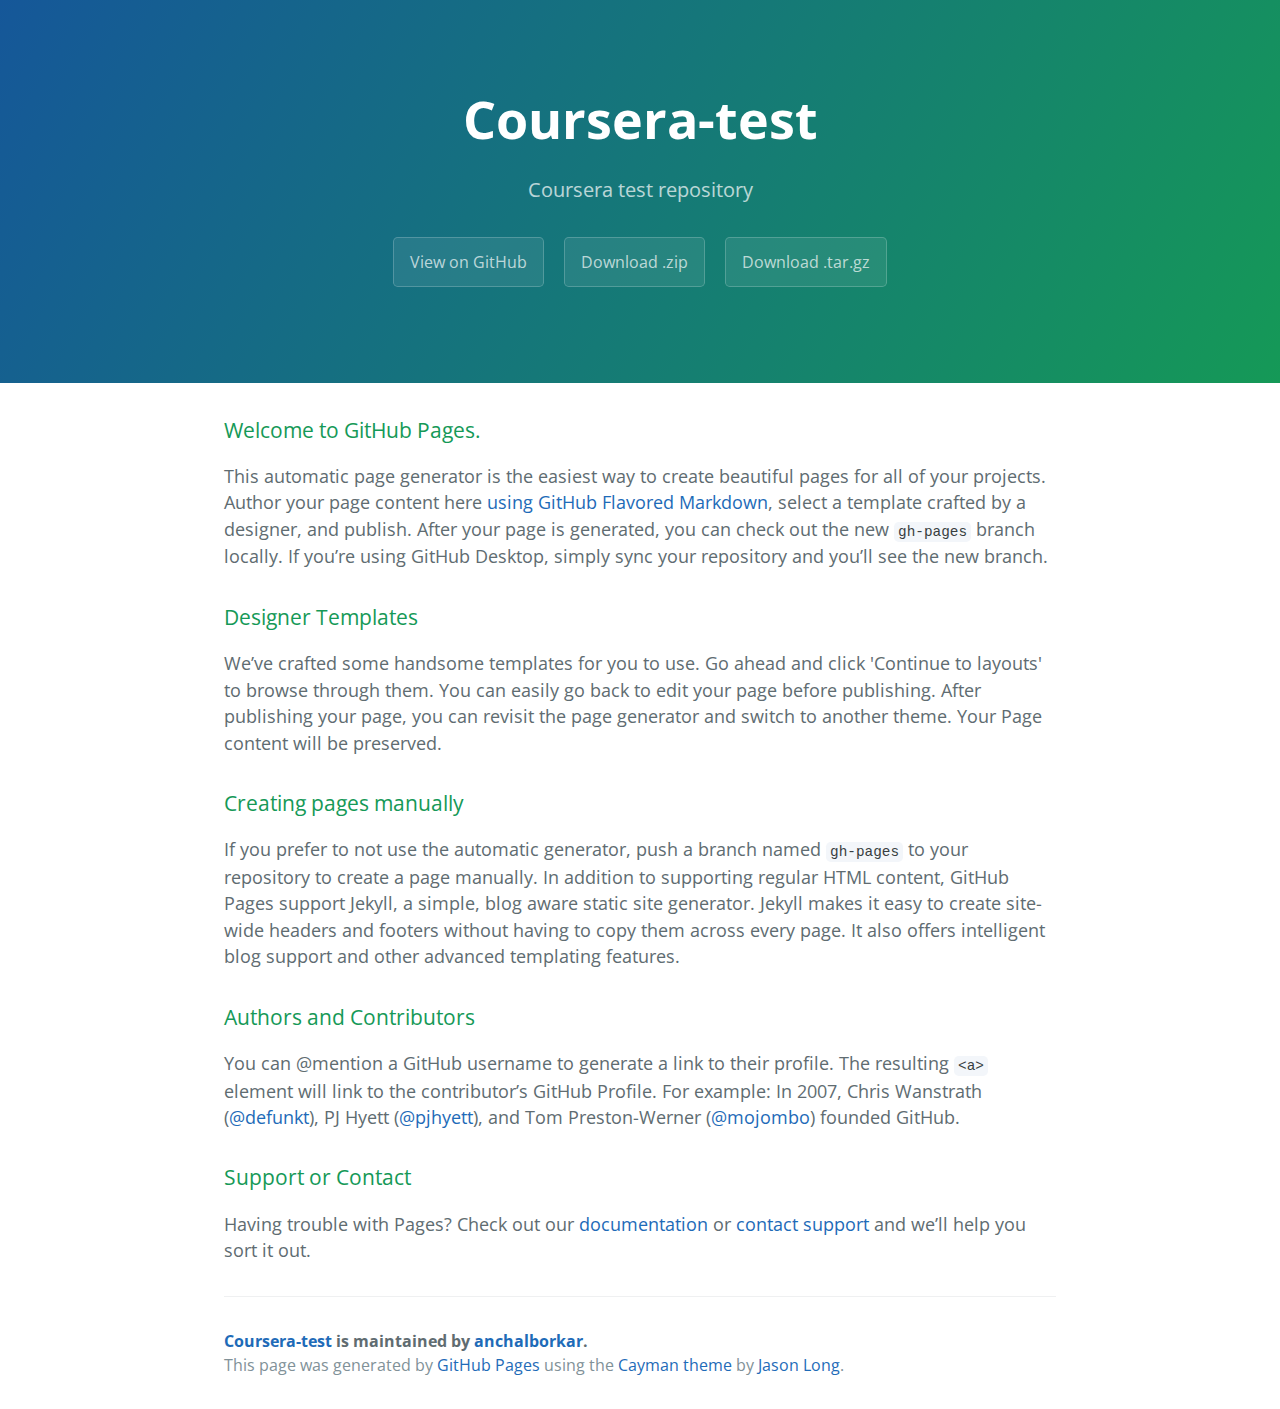
<file: index.html>
<!DOCTYPE html>
<html lang="en-us">
  <head>
    <meta charset="UTF-8">
    <title>Coursera-test by anchalborkar</title>
    <meta name="viewport" content="width=device-width, initial-scale=1">
    <link rel="stylesheet" type="text/css" href="stylesheets/normalize.css" media="screen">
    <link href='https://fonts.googleapis.com/css?family=Open+Sans:400,700' rel='stylesheet' type='text/css'>
    <link rel="stylesheet" type="text/css" href="stylesheets/stylesheet.css" media="screen">
    <link rel="stylesheet" type="text/css" href="stylesheets/github-light.css" media="screen">
  </head>
  <body>
    <section class="page-header">
      <h1 class="project-name">Coursera-test</h1>
      <h2 class="project-tagline">Coursera test repository</h2>
      <a href="https://github.com/anchalborkar/coursera-test" class="btn">View on GitHub</a>
      <a href="https://github.com/anchalborkar/coursera-test/zipball/master" class="btn">Download .zip</a>
      <a href="https://github.com/anchalborkar/coursera-test/tarball/master" class="btn">Download .tar.gz</a>
    </section>

    <section class="main-content">
      <h3>
<a id="welcome-to-github-pages" class="anchor" href="#welcome-to-github-pages" aria-hidden="true"><span aria-hidden="true" class="octicon octicon-link"></span></a>Welcome to GitHub Pages.</h3>
<p>This automatic page generator is the easiest way to create beautiful pages for all of your projects. Author your page content here <a href="https://guides.github.com/features/mastering-markdown/">using GitHub Flavored Markdown</a>, select a template crafted by a designer, and publish. After your page is generated, you can check out the new <code>gh-pages</code> branch locally. If you’re using GitHub Desktop, simply sync your repository and you’ll see the new branch.</p>
<h3>
<a id="designer-templates" class="anchor" href="#designer-templates" aria-hidden="true"><span aria-hidden="true" class="octicon octicon-link"></span></a>Designer Templates</h3>
<p>We’ve crafted some handsome templates for you to use. Go ahead and click 'Continue to layouts' to browse through them. You can easily go back to edit your page before publishing. After publishing your page, you can revisit the page generator and switch to another theme. Your Page content will be preserved.</p>
<h3>
<a id="creating-pages-manually" class="anchor" href="#creating-pages-manually" aria-hidden="true"><span aria-hidden="true" class="octicon octicon-link"></span></a>Creating pages manually</h3>
<p>If you prefer to not use the automatic generator, push a branch named <code>gh-pages</code> to your repository to create a page manually. In addition to supporting regular HTML content, GitHub Pages support Jekyll, a simple, blog aware static site generator. Jekyll makes it easy to create site-wide headers and footers without having to copy them across every page. It also offers intelligent blog support and other advanced templating features.</p>
<h3>
<a id="authors-and-contributors" class="anchor" href="#authors-and-contributors" aria-hidden="true"><span aria-hidden="true" class="octicon octicon-link"></span></a>Authors and Contributors</h3>
<p>You can @mention a GitHub username to generate a link to their profile. The resulting <code>&lt;a&gt;</code> element will link to the contributor’s GitHub Profile. For example: In 2007, Chris Wanstrath (<a class="user-mention" data-hovercard-type="user" data-hovercard-url="/users/defunkt/hovercard" data-octo-click="hovercard-link-click" data-octo-dimensions="link_type:self" href="https://github.com/defunkt">@defunkt</a>), PJ Hyett (<a class="user-mention" data-hovercard-type="user" data-hovercard-url="/users/pjhyett/hovercard" data-octo-click="hovercard-link-click" data-octo-dimensions="link_type:self" href="https://github.com/pjhyett">@pjhyett</a>), and Tom Preston-Werner (<a class="user-mention" data-hovercard-type="user" data-hovercard-url="/users/mojombo/hovercard" data-octo-click="hovercard-link-click" data-octo-dimensions="link_type:self" href="https://github.com/mojombo">@mojombo</a>) founded GitHub.</p>
<h3>
<a id="support-or-contact" class="anchor" href="#support-or-contact" aria-hidden="true"><span aria-hidden="true" class="octicon octicon-link"></span></a>Support or Contact</h3>
<p>Having trouble with Pages? Check out our <a href="https://help.github.com/pages">documentation</a> or <a href="https://github.com/contact">contact support</a> and we’ll help you sort it out.</p>

      <footer class="site-footer">
        <span class="site-footer-owner"><a href="https://github.com/anchalborkar/coursera-test">Coursera-test</a> is maintained by <a href="https://github.com/anchalborkar">anchalborkar</a>.</span>

        <span class="site-footer-credits">This page was generated by <a href="https://pages.github.com">GitHub Pages</a> using the <a href="https://github.com/jasonlong/cayman-theme">Cayman theme</a> by <a href="https://twitter.com/jasonlong">Jason Long</a>.</span>
      </footer>

    </section>

  
  </body>
</html>
</file>
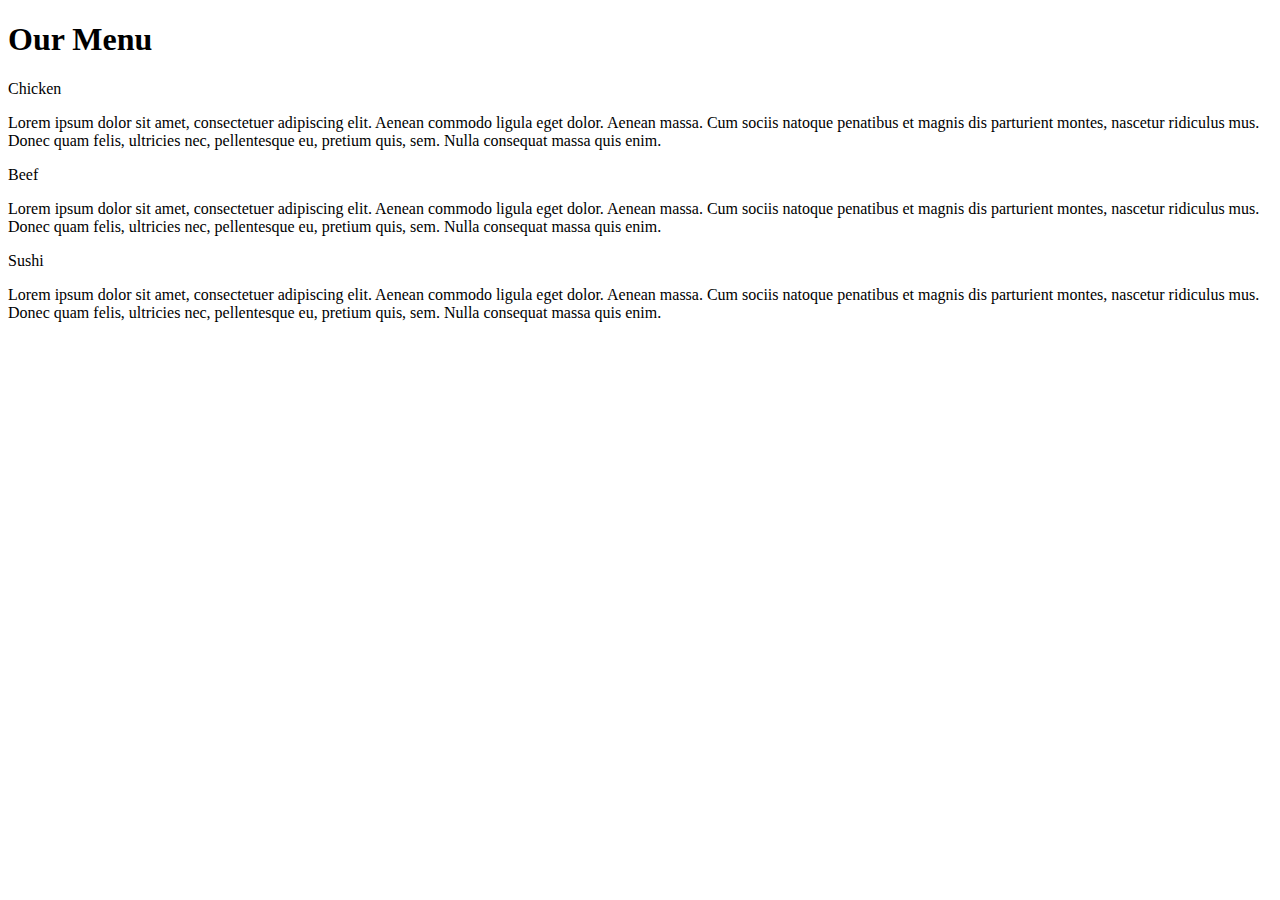
<file: module2-solution/index.html>
<!DOCTYPE html>
<html>
<head>

<title>Responsive Layout</title>
<meta name="viewport" content="width=device-width, initial-scale=1">
<link rel="stylesheet" type="module2-solution/css" href="style.css">

</head>
<body>
<h1>Our Menu</h1>



  <div class="col-lg-4 col-md-6 col-sm-12">
  	<div class="box">
  		<p class="content-name name1">Chicken</p>
  		<p class="content">Lorem ipsum dolor sit amet, consectetuer adipiscing elit. Aenean commodo ligula eget dolor. Aenean massa. Cum sociis natoque penatibus et magnis dis parturient montes, nascetur ridiculus mus. Donec quam felis, ultricies nec, pellentesque eu, pretium quis, sem. Nulla consequat massa quis enim.</p>
  	</div>
  </div>

  <div class="col-lg-4 col-md-6 col-sm-12">
  	<div class="box">
   		<p class="content-name name2">Beef</p>
   		<p class="content">Lorem ipsum dolor sit amet, consectetuer adipiscing elit. Aenean commodo ligula eget dolor. Aenean massa. Cum sociis natoque penatibus et magnis dis parturient montes, nascetur ridiculus mus. Donec quam felis, ultricies nec, pellentesque eu, pretium quis, sem. Nulla consequat massa quis enim.</p>
  	</div>
  </div>

  <div class="col-lg-4 col-md-12 col-sm-12">
  	<div class="box">
  		<p class="content-name name3">Sushi</p>
  		<p class="content">Lorem ipsum dolor sit amet, consectetuer adipiscing elit. Aenean commodo ligula eget dolor. Aenean massa. Cum sociis natoque penatibus et magnis dis parturient montes, nascetur ridiculus mus. Donec quam felis, ultricies nec, pellentesque eu, pretium quis, sem. Nulla consequat massa quis enim.</p>
  	</div>	
  </div>

</body>
</html>
</file>
<file: stylesheets/stylesheet.css>
* {
  box-sizing: border-box; }

body {
  padding: 0;
  margin: 0;
  font-family: "Open Sans", "Helvetica Neue", Helvetica, Arial, sans-serif;
  font-size: 16px;
  line-height: 1.5;
  color: #606c71; }

a {
  color: #1e6bb8;
  text-decoration: none; }
  a:hover {
    text-decoration: underline; }

.btn {
  display: inline-block;
  margin-bottom: 1rem;
  color: rgba(255, 255, 255, 0.7);
  background-color: rgba(255, 255, 255, 0.08);
  border-color: rgba(255, 255, 255, 0.2);
  border-style: solid;
  border-width: 1px;
  border-radius: 0.3rem;
  transition: color 0.2s, background-color 0.2s, border-color 0.2s; }
  .btn + .btn {
    margin-left: 1rem; }

.btn:hover {
  color: rgba(255, 255, 255, 0.8);
  text-decoration: none;
  background-color: rgba(255, 255, 255, 0.2);
  border-color: rgba(255, 255, 255, 0.3); }

@media screen and (min-width: 64em) {
  .btn {
    padding: 0.75rem 1rem; } }

@media screen and (min-width: 42em) and (max-width: 64em) {
  .btn {
    padding: 0.6rem 0.9rem;
    font-size: 0.9rem; } }

@media screen and (max-width: 42em) {
  .btn {
    display: block;
    width: 100%;
    padding: 0.75rem;
    font-size: 0.9rem; }
    .btn + .btn {
      margin-top: 1rem;
      margin-left: 0; } }

.page-header {
  color: #fff;
  text-align: center;
  background-color: #159957;
  background-image: linear-gradient(120deg, #155799, #159957); }

@media screen and (min-width: 64em) {
  .page-header {
    padding: 5rem 6rem; } }

@media screen and (min-width: 42em) and (max-width: 64em) {
  .page-header {
    padding: 3rem 4rem; } }

@media screen and (max-width: 42em) {
  .page-header {
    padding: 2rem 1rem; } }

.project-name {
  margin-top: 0;
  margin-bottom: 0.1rem; }

@media screen and (min-width: 64em) {
  .project-name {
    font-size: 3.25rem; } }

@media screen and (min-width: 42em) and (max-width: 64em) {
  .project-name {
    font-size: 2.25rem; } }

@media screen and (max-width: 42em) {
  .project-name {
    font-size: 1.75rem; } }

.project-tagline {
  margin-bottom: 2rem;
  font-weight: normal;
  opacity: 0.7; }

@media screen and (min-width: 64em) {
  .project-tagline {
    font-size: 1.25rem; } }

@media screen and (min-width: 42em) and (max-width: 64em) {
  .project-tagline {
    font-size: 1.15rem; } }

@media screen and (max-width: 42em) {
  .project-tagline {
    font-size: 1rem; } }

.main-content :first-child {
  margin-top: 0; }
.main-content img {
  max-width: 100%; }
.main-content h1, .main-content h2, .main-content h3, .main-content h4, .main-content h5, .main-content h6 {
  margin-top: 2rem;
  margin-bottom: 1rem;
  font-weight: normal;
  color: #159957; }
.main-content p {
  margin-bottom: 1em; }
.main-content code {
  padding: 2px 4px;
  font-family: Consolas, "Liberation Mono", Menlo, Courier, monospace;
  font-size: 0.9rem;
  color: #383e41;
  background-color: #f3f6fa;
  border-radius: 0.3rem; }
.main-content pre {
  padding: 0.8rem;
  margin-top: 0;
  margin-bottom: 1rem;
  font: 1rem Consolas, "Liberation Mono", Menlo, Courier, monospace;
  color: #567482;
  word-wrap: normal;
  background-color: #f3f6fa;
  border: solid 1px #dce6f0;
  border-radius: 0.3rem; }
  .main-content pre > code {
    padding: 0;
    margin: 0;
    font-size: 0.9rem;
    color: #567482;
    word-break: normal;
    white-space: pre;
    background: transparent;
    border: 0; }
.main-content .highlight {
  margin-bottom: 1rem; }
  .main-content .highlight pre {
    margin-bottom: 0;
    word-break: normal; }
.main-content .highlight pre, .main-content pre {
  padding: 0.8rem;
  overflow: auto;
  font-size: 0.9rem;
  line-height: 1.45;
  border-radius: 0.3rem; }
.main-content pre code, .main-content pre tt {
  display: inline;
  max-width: initial;
  padding: 0;
  margin: 0;
  overflow: initial;
  line-height: inherit;
  word-wrap: normal;
  background-color: transparent;
  border: 0; }
  .main-content pre code:before, .main-content pre code:after, .main-content pre tt:before, .main-content pre tt:after {
    content: normal; }
.main-content ul, .main-content ol {
  margin-top: 0; }
.main-content blockquote {
  padding: 0 1rem;
  margin-left: 0;
  color: #819198;
  border-left: 0.3rem solid #dce6f0; }
  .main-content blockquote > :first-child {
    margin-top: 0; }
  .main-content blockquote > :last-child {
    margin-bottom: 0; }
.main-content table {
  display: block;
  width: 100%;
  overflow: auto;
  word-break: normal;
  word-break: keep-all; }
  .main-content table th {
    font-weight: bold; }
  .main-content table th, .main-content table td {
    padding: 0.5rem 1rem;
    border: 1px solid #e9ebec; }
.main-content dl {
  padding: 0; }
  .main-content dl dt {
    padding: 0;
    margin-top: 1rem;
    font-size: 1rem;
    font-weight: bold; }
  .main-content dl dd {
    padding: 0;
    margin-bottom: 1rem; }
.main-content hr {
  height: 2px;
  padding: 0;
  margin: 1rem 0;
  background-color: #eff0f1;
  border: 0; }

@media screen and (min-width: 64em) {
  .main-content {
    max-width: 64rem;
    padding: 2rem 6rem;
    margin: 0 auto;
    font-size: 1.1rem; } }

@media screen and (min-width: 42em) and (max-width: 64em) {
  .main-content {
    padding: 2rem 4rem;
    font-size: 1.1rem; } }

@media screen and (max-width: 42em) {
  .main-content {
    padding: 2rem 1rem;
    font-size: 1rem; } }

.site-footer {
  padding-top: 2rem;
  margin-top: 2rem;
  border-top: solid 1px #eff0f1; }

.site-footer-owner {
  display: block;
  font-weight: bold; }

.site-footer-credits {
  color: #819198; }

@media screen and (min-width: 64em) {
  .site-footer {
    font-size: 1rem; } }

@media screen and (min-width: 42em) and (max-width: 64em) {
  .site-footer {
    font-size: 1rem; } }

@media screen and (max-width: 42em) {
  .site-footer {
    font-size: 0.9rem; } }
</file>
<file: stylesheets/github-light.css>
/*!
 * GitHub Light v0.4.1
 * Copyright (c) 2012 - 2017 GitHub, Inc.
 * Licensed under MIT (https://github.com/primer/github-syntax-theme-generator/blob/master/LICENSE)
 */

.pl-c /* comment, punctuation.definition.comment, string.comment */ {
  color: #6a737d;
}

.pl-c1 /* constant, entity.name.constant, variable.other.constant, variable.language, support, meta.property-name, support.constant, support.variable, meta.module-reference, markup.raw, meta.diff.header, meta.output */,
.pl-s .pl-v /* string variable */ {
  color: #005cc5;
}

.pl-e /* entity */,
.pl-en /* entity.name */ {
  color: #6f42c1;
}

.pl-smi /* variable.parameter.function, storage.modifier.package, storage.modifier.import, storage.type.java, variable.other */,
.pl-s .pl-s1 /* string source */ {
  color: #24292e;
}

.pl-ent /* entity.name.tag, markup.quote */ {
  color: #22863a;
}

.pl-k /* keyword, storage, storage.type */ {
  color: #d73a49;
}

.pl-s /* string */,
.pl-pds /* punctuation.definition.string, source.regexp, string.regexp.character-class */,
.pl-s .pl-pse .pl-s1 /* string punctuation.section.embedded source */,
.pl-sr /* string.regexp */,
.pl-sr .pl-cce /* string.regexp constant.character.escape */,
.pl-sr .pl-sre /* string.regexp source.ruby.embedded */,
.pl-sr .pl-sra /* string.regexp string.regexp.arbitrary-repitition */ {
  color: #032f62;
}

.pl-v /* variable */,
.pl-smw /* sublimelinter.mark.warning */ {
  color: #e36209;
}

.pl-bu /* invalid.broken, invalid.deprecated, invalid.unimplemented, message.error, brackethighlighter.unmatched, sublimelinter.mark.error */ {
  color: #b31d28;
}

.pl-ii /* invalid.illegal */ {
  color: #fafbfc;
  background-color: #b31d28;
}

.pl-c2 /* carriage-return */ {
  color: #fafbfc;
  background-color: #d73a49;
}

.pl-c2::before /* carriage-return */ {
  content: "^M";
}

.pl-sr .pl-cce /* string.regexp constant.character.escape */ {
  font-weight: bold;
  color: #22863a;
}

.pl-ml /* markup.list */ {
  color: #735c0f;
}

.pl-mh /* markup.heading */,
.pl-mh .pl-en /* markup.heading entity.name */,
.pl-ms /* meta.separator */ {
  font-weight: bold;
  color: #005cc5;
}

.pl-mi /* markup.italic */ {
  font-style: italic;
  color: #24292e;
}

.pl-mb /* markup.bold */ {
  font-weight: bold;
  color: #24292e;
}

.pl-md /* markup.deleted, meta.diff.header.from-file, punctuation.definition.deleted */ {
  color: #b31d28;
  background-color: #ffeef0;
}

.pl-mi1 /* markup.inserted, meta.diff.header.to-file, punctuation.definition.inserted */ {
  color: #22863a;
  background-color: #f0fff4;
}

.pl-mc /* markup.changed, punctuation.definition.changed */ {
  color: #e36209;
  background-color: #ffebda;
}

.pl-mi2 /* markup.ignored, markup.untracked */ {
  color: #f6f8fa;
  background-color: #005cc5;
}

.pl-mdr /* meta.diff.range */ {
  font-weight: bold;
  color: #6f42c1;
}

.pl-ba /* brackethighlighter.tag, brackethighlighter.curly, brackethighlighter.round, brackethighlighter.square, brackethighlighter.angle, brackethighlighter.quote */ {
  color: #586069;
}

.pl-sg /* sublimelinter.gutter-mark */ {
  color: #959da5;
}

.pl-corl /* constant.other.reference.link, string.other.link */ {
  text-decoration: underline;
  color: #032f62;
}
</file>
